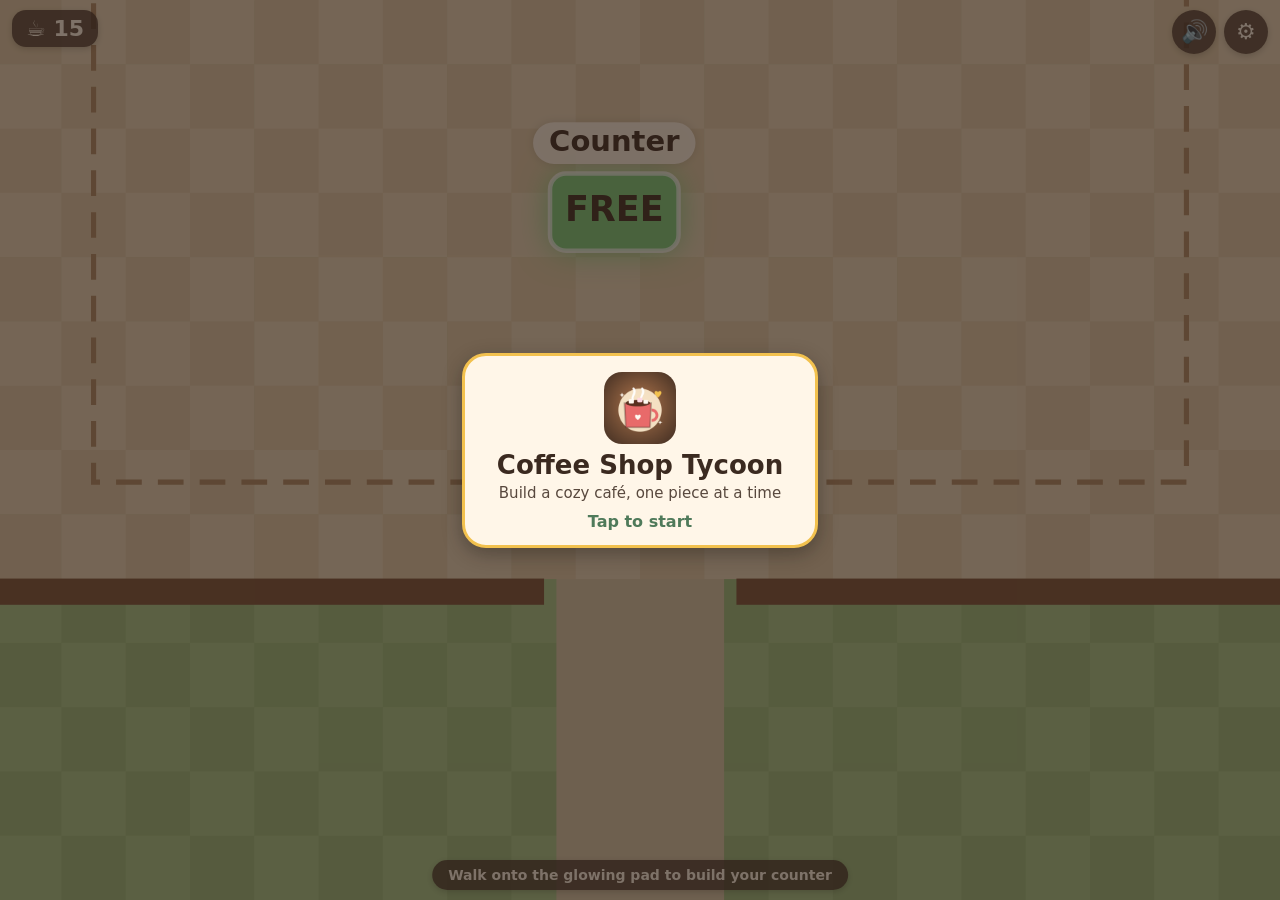
<file: index.html>
<!doctype html>
<html lang="en">
<head>
  <meta charset="utf-8">
  <!-- Fit the phone screen exactly, include the notch area, and block pinch-zoom -->
  <meta name="viewport" content="width=device-width, initial-scale=1, maximum-scale=1, user-scalable=no, viewport-fit=cover">
  <meta name="theme-color" content="#3b2a20">
  <title>Coffee Shop Tycoon</title>
  <!-- Phone install ("Add to Home Screen"): name, icon, fullscreen, landscape.
       Only works when the page comes from https:// (ignored from a file). -->
  <link rel="manifest" href="manifest.webmanifest">
  <link rel="icon" type="image/png" sizes="192x192" href="icon-192.png">
  <link rel="apple-touch-icon" href="apple-touch-icon.png">
  <meta name="mobile-web-app-capable" content="yes">
  <meta name="apple-mobile-web-app-capable" content="yes">
  <meta name="apple-mobile-web-app-status-bar-style" content="black-translucent">
  <meta name="apple-mobile-web-app-title" content="Café">
  <link rel="stylesheet" href="style.css">
</head>
<body>
  <!-- The game world is drawn on this canvas -->
  <canvas id="game"></canvas>

  <!-- HUD: plain HTML laid over the canvas -->
  <div id="hud">
    <div id="money">
      <div id="cash">☕ 0</div>
      <div id="cozy"></div>
    </div>
    <div id="buttons">
      <button id="mute-btn" aria-label="Sound on or off">🔊</button>
      <button id="settings-btn" aria-label="Settings">⚙</button>
    </div>
    <!-- "What to do next" tip for new players -->
    <div id="hint"></div>
    <!-- Big celebration banner ("Bakery Corner is open!") -->
    <div id="banner">
      <div id="banner-title"></div>
      <div id="banner-text"></div>
    </div>
  </div>

  <!-- Settings panel (opened with the ⚙ button; the game pauses) -->
  <div id="settings" hidden>
    <div class="panel">
      <h2>Your café</h2>
      <!-- Two columns side by side in landscape: stats | switches and buttons -->
      <div class="panel-cols">
      <ul id="stats"></ul>
      <div>
      <!-- On/off switches (filled in by game.js) -->
      <div id="toggles"></div>
      <!-- Testing only: shown when the page is opened as index.html?cheat -->
      <div id="cheats" hidden>
        <p class="cheat-title">🧪 Testing: add money</p>
        <div class="row" id="cheat-buttons"></div>
      </div>
      <div id="reset-ask">
        <button id="reset-btn" class="btn btn-soft">Reset progress</button>
      </div>
      <div id="reset-confirm" hidden>
        <p>Start over with an empty café? Everything you built and earned will be gone. This can't be undone.</p>
        <div class="row">
          <button id="reset-no" class="btn">Keep playing</button>
          <button id="reset-yes" class="btn btn-danger">Yes, start over</button>
        </div>
      </div>
      </div>
      </div>
      <button id="settings-close" class="btn btn-main">Back to the café</button>
    </div>
  </div>

  <!-- Title card, shown when the game opens. The first tap starts the
       game (and the sound: browsers only allow sound after a tap). -->
  <div id="start">
    <div class="start-card">
      <img class="start-icon" src="icon-192.png" alt="">
      <h1>Coffee Shop Tycoon</h1>
      <p id="start-text">Build a cozy café, one piece at a time</p>
      <p class="start-tap">Tap to start</p>
    </div>
  </div>

  <!-- Shown instead of the game when the phone is held upright -->
  <div id="rotate">
    <div class="rotate-icon">↻</div>
    <p>Rotate your phone</p>
    <p class="small">The café is best enjoyed sideways ☕</p>
  </div>

  <!-- Classic scripts; config.js must load first -->
  <script src="config.js"></script>
  <script src="world.js"></script>
  <script src="path.js"></script>
  <script src="customers.js"></script>
  <script src="helpers.js"></script>
  <script src="save.js"></script>
  <script src="render.js"></script>
  <script src="art.js"></script>
  <script src="input.js"></script>
  <script src="sound.js"></script>
  <script src="game.js"></script>
</body>
</html>
</file>
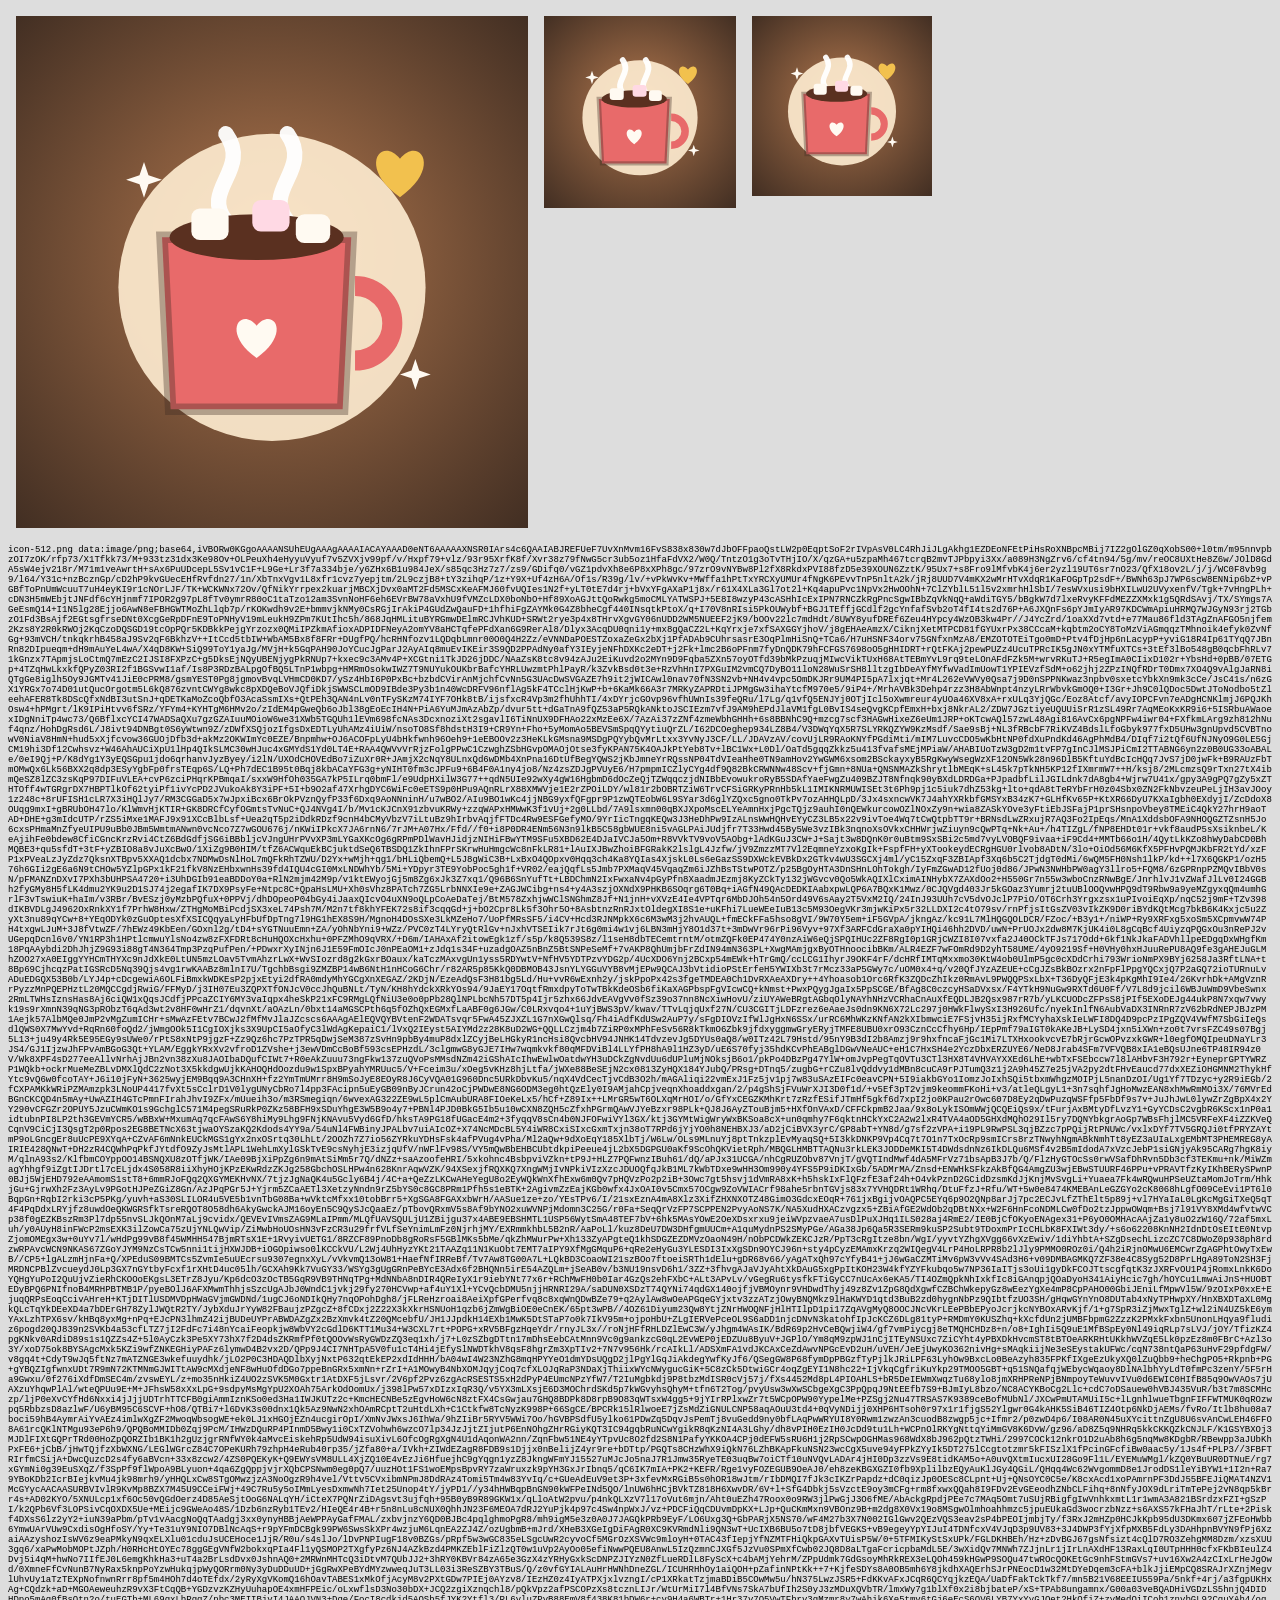
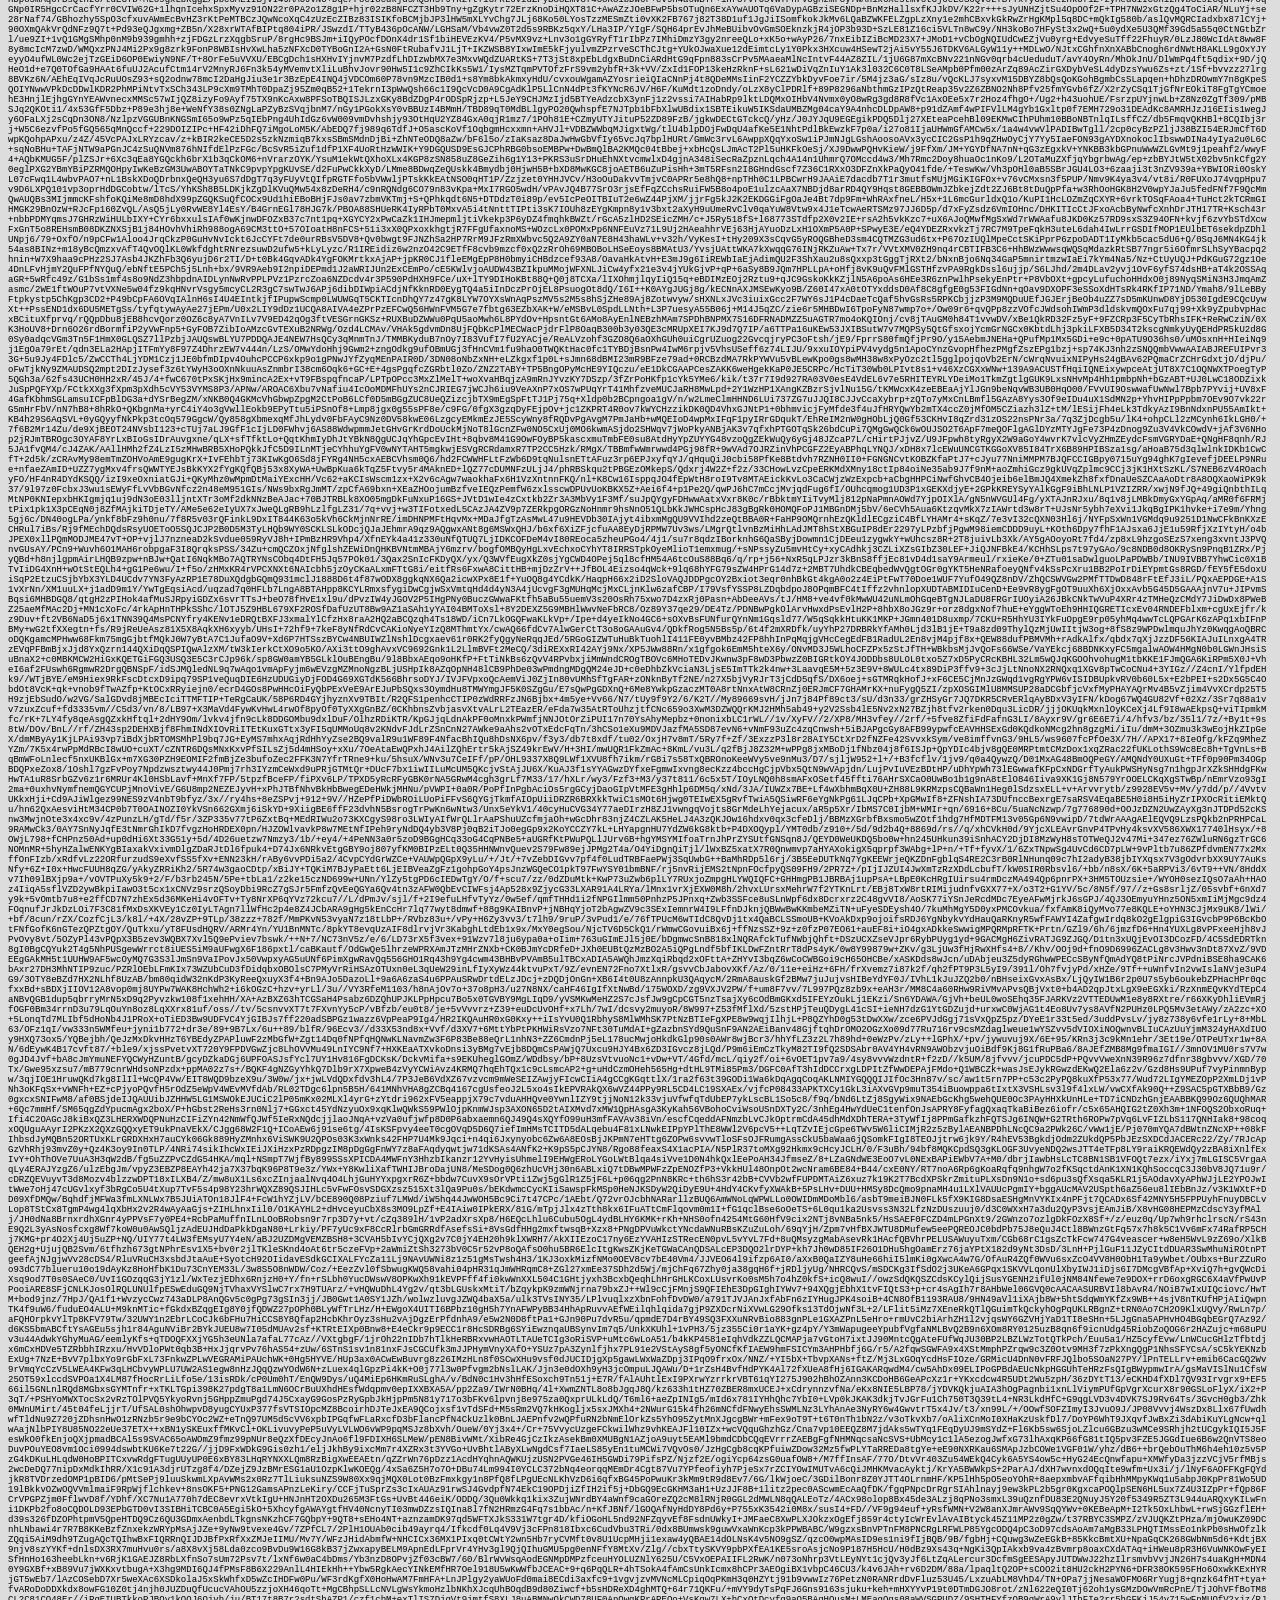
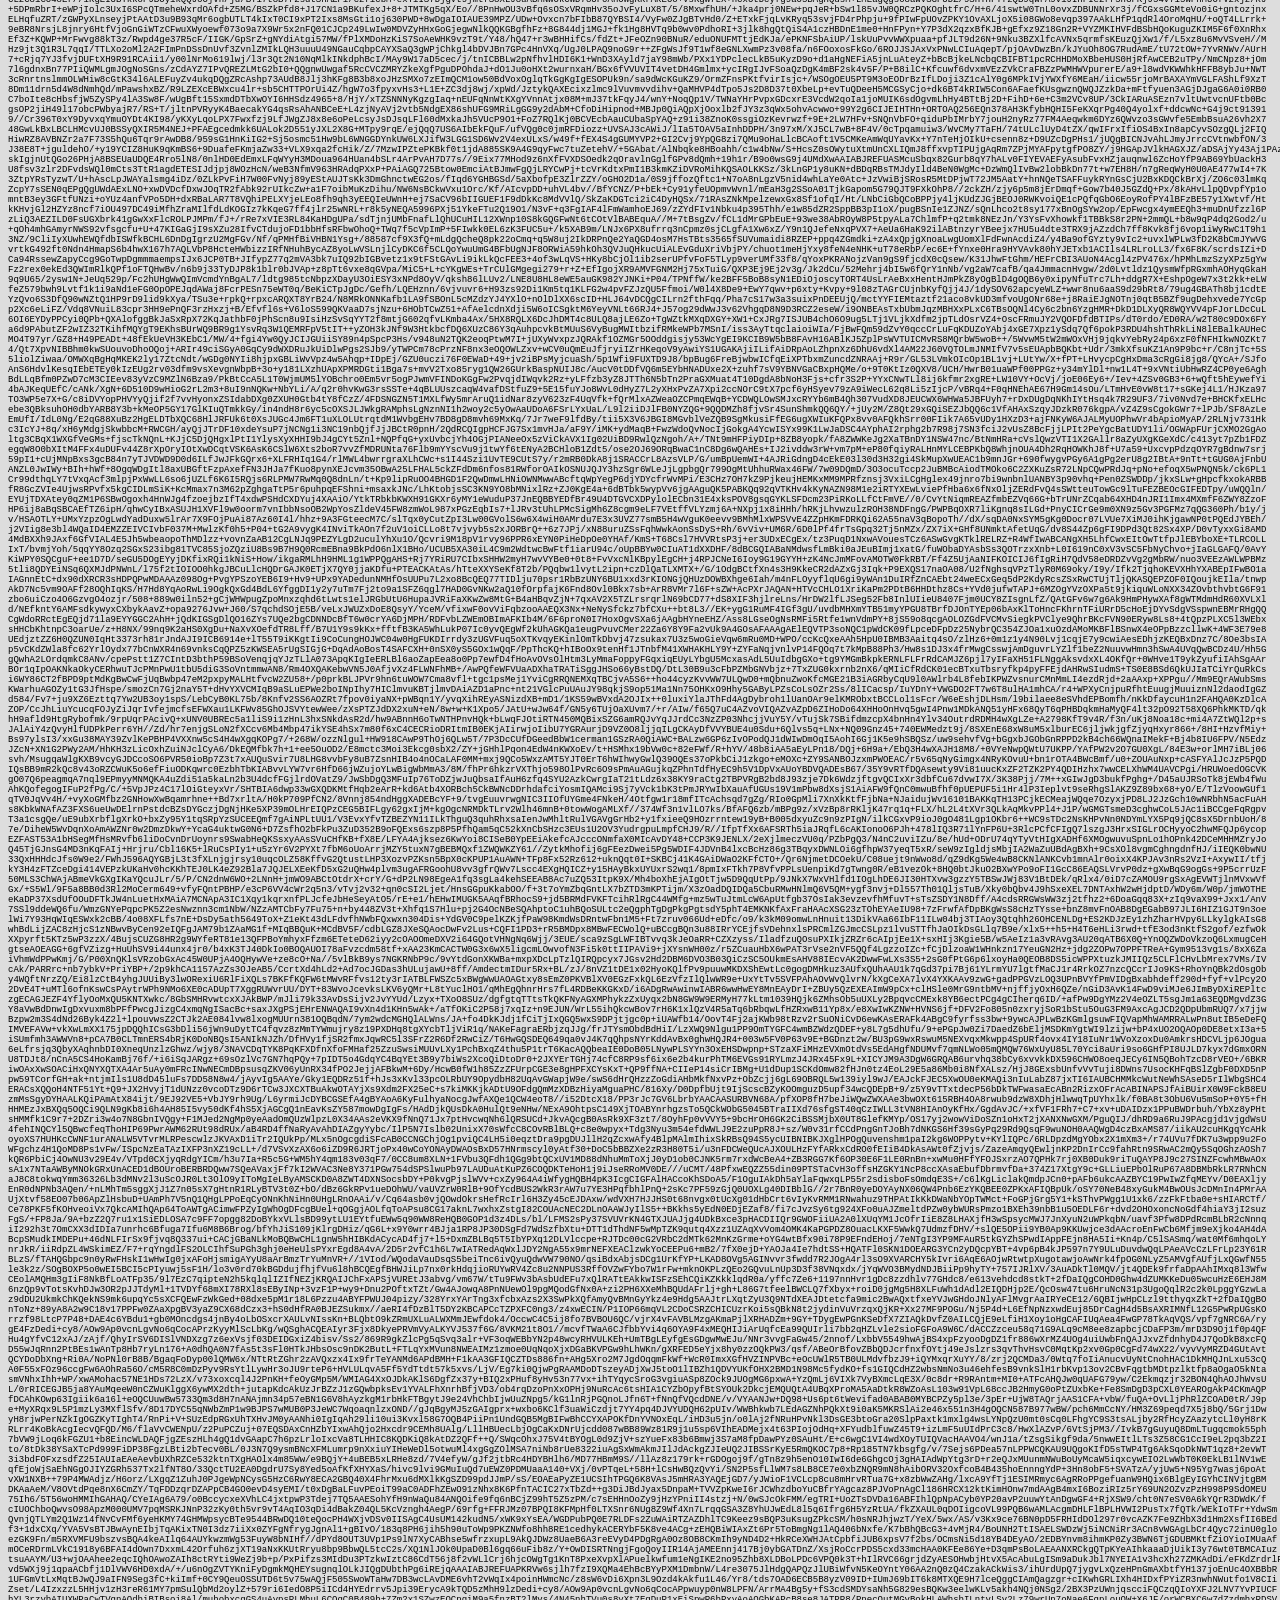
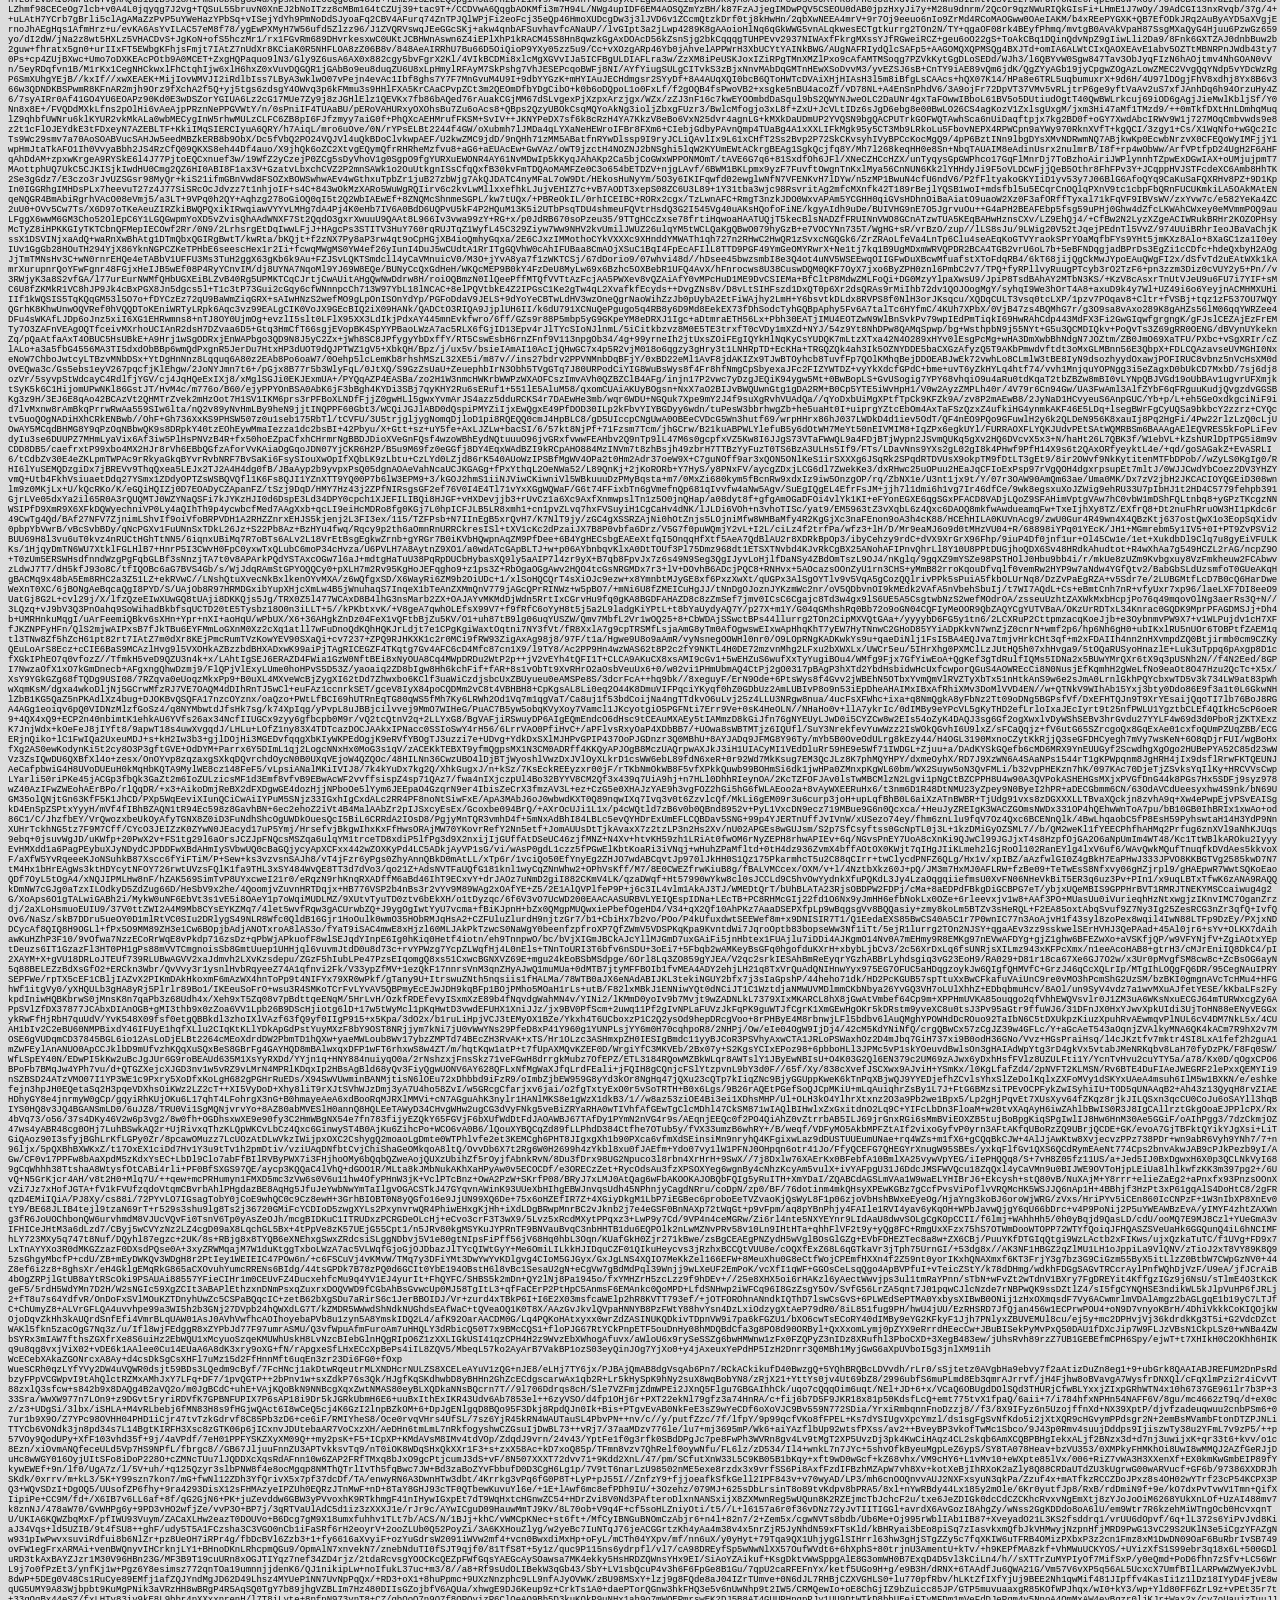
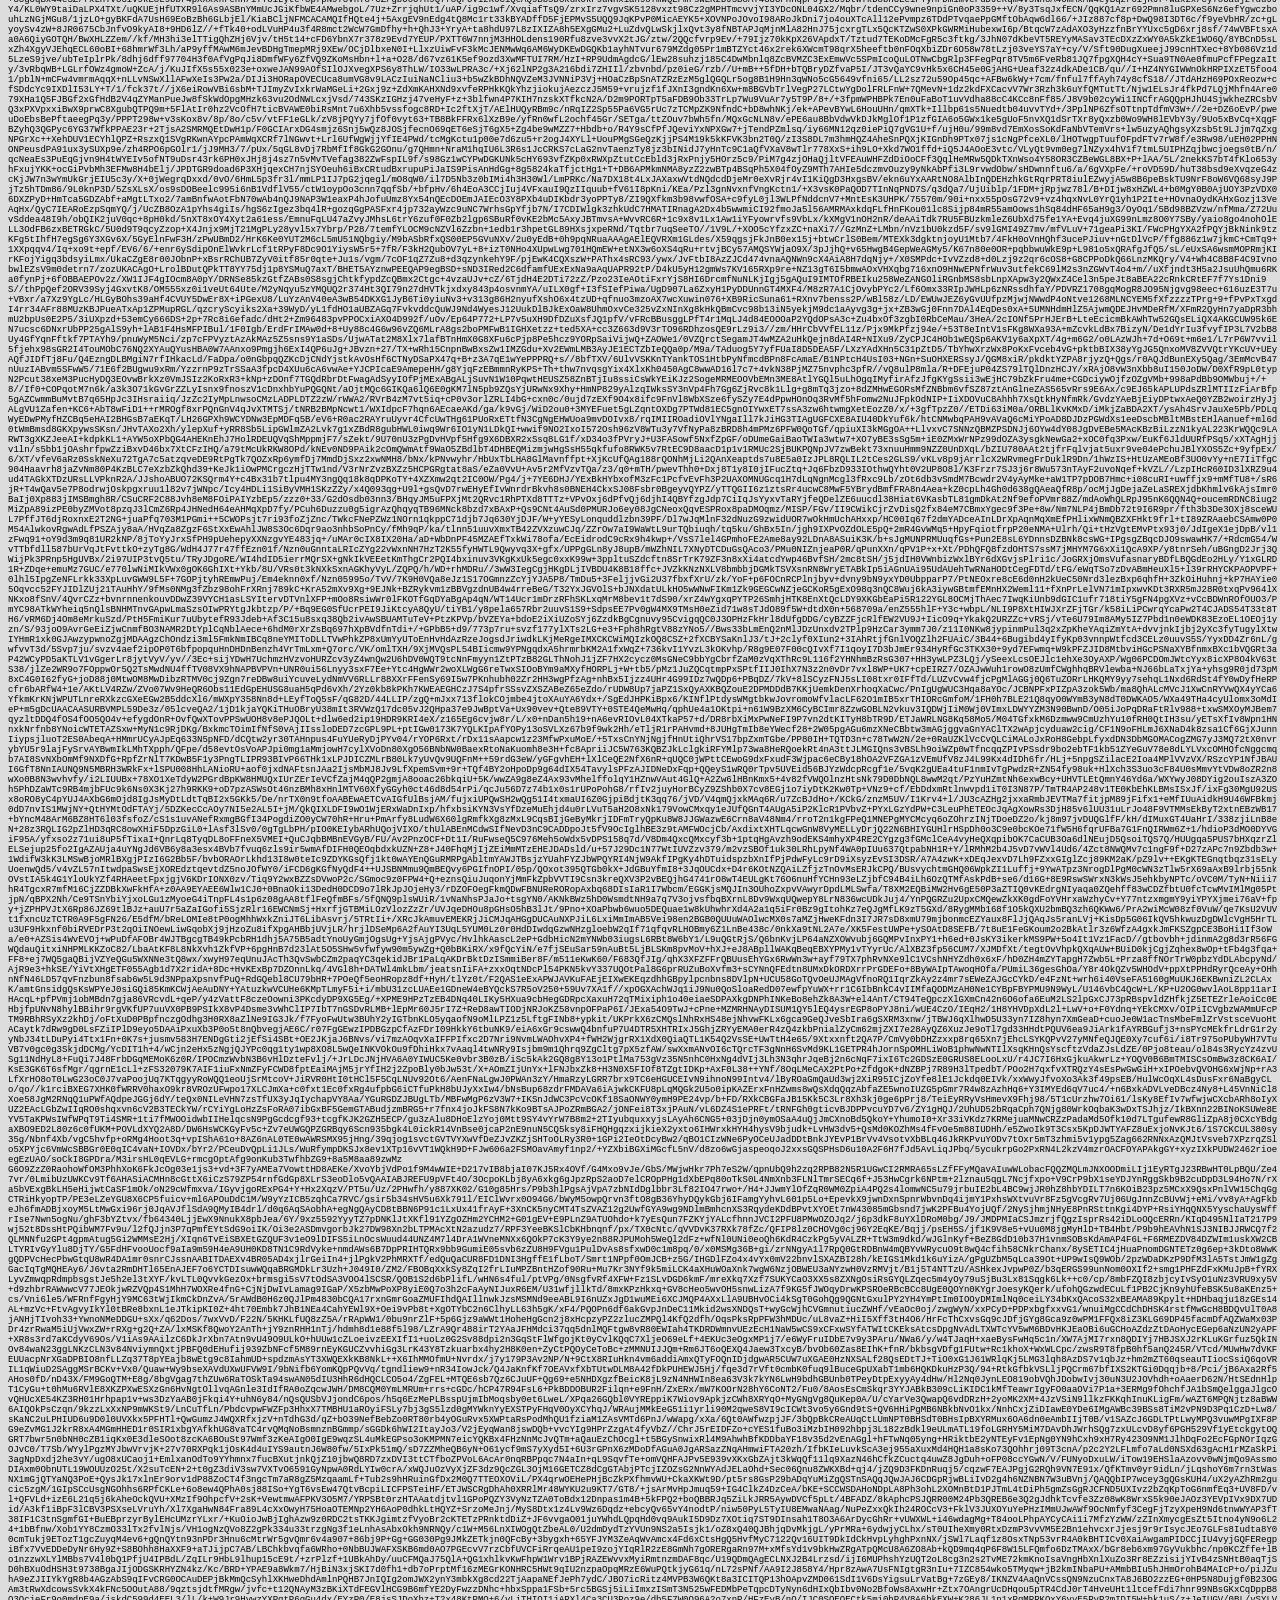
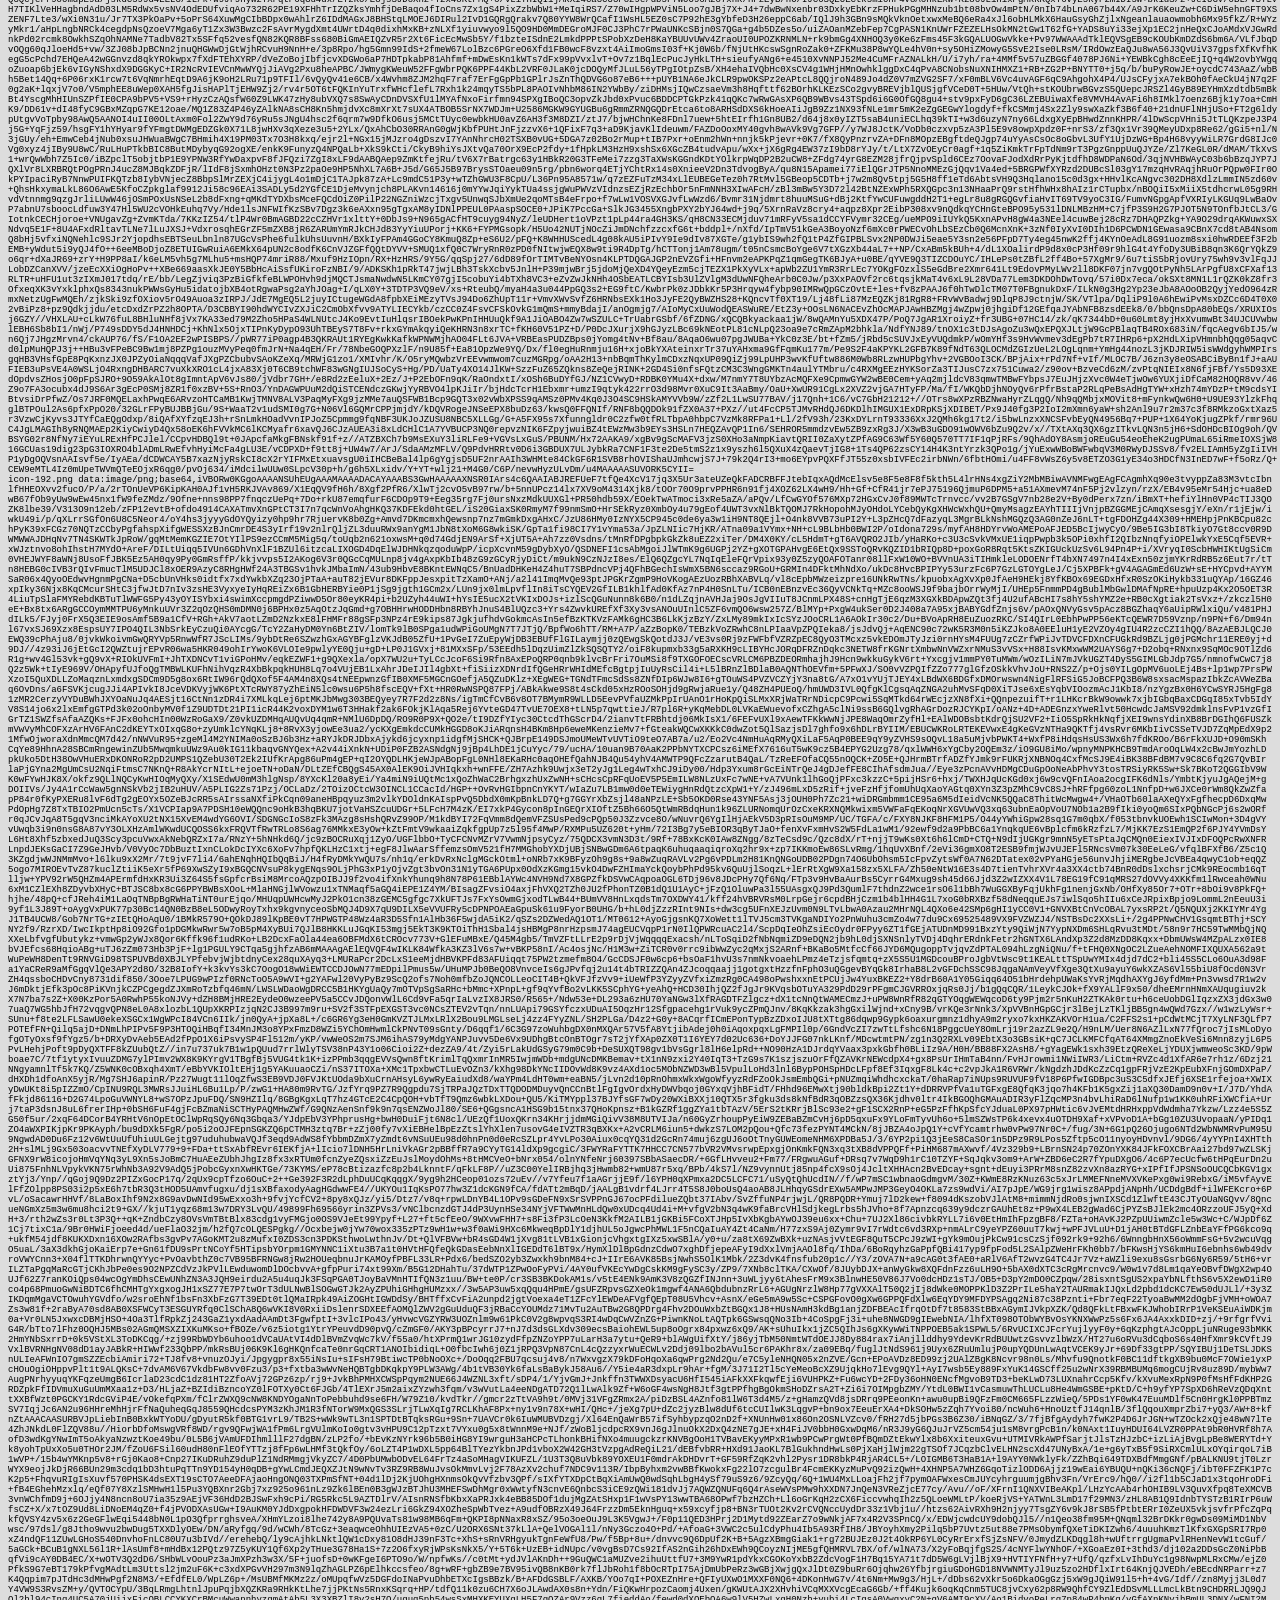
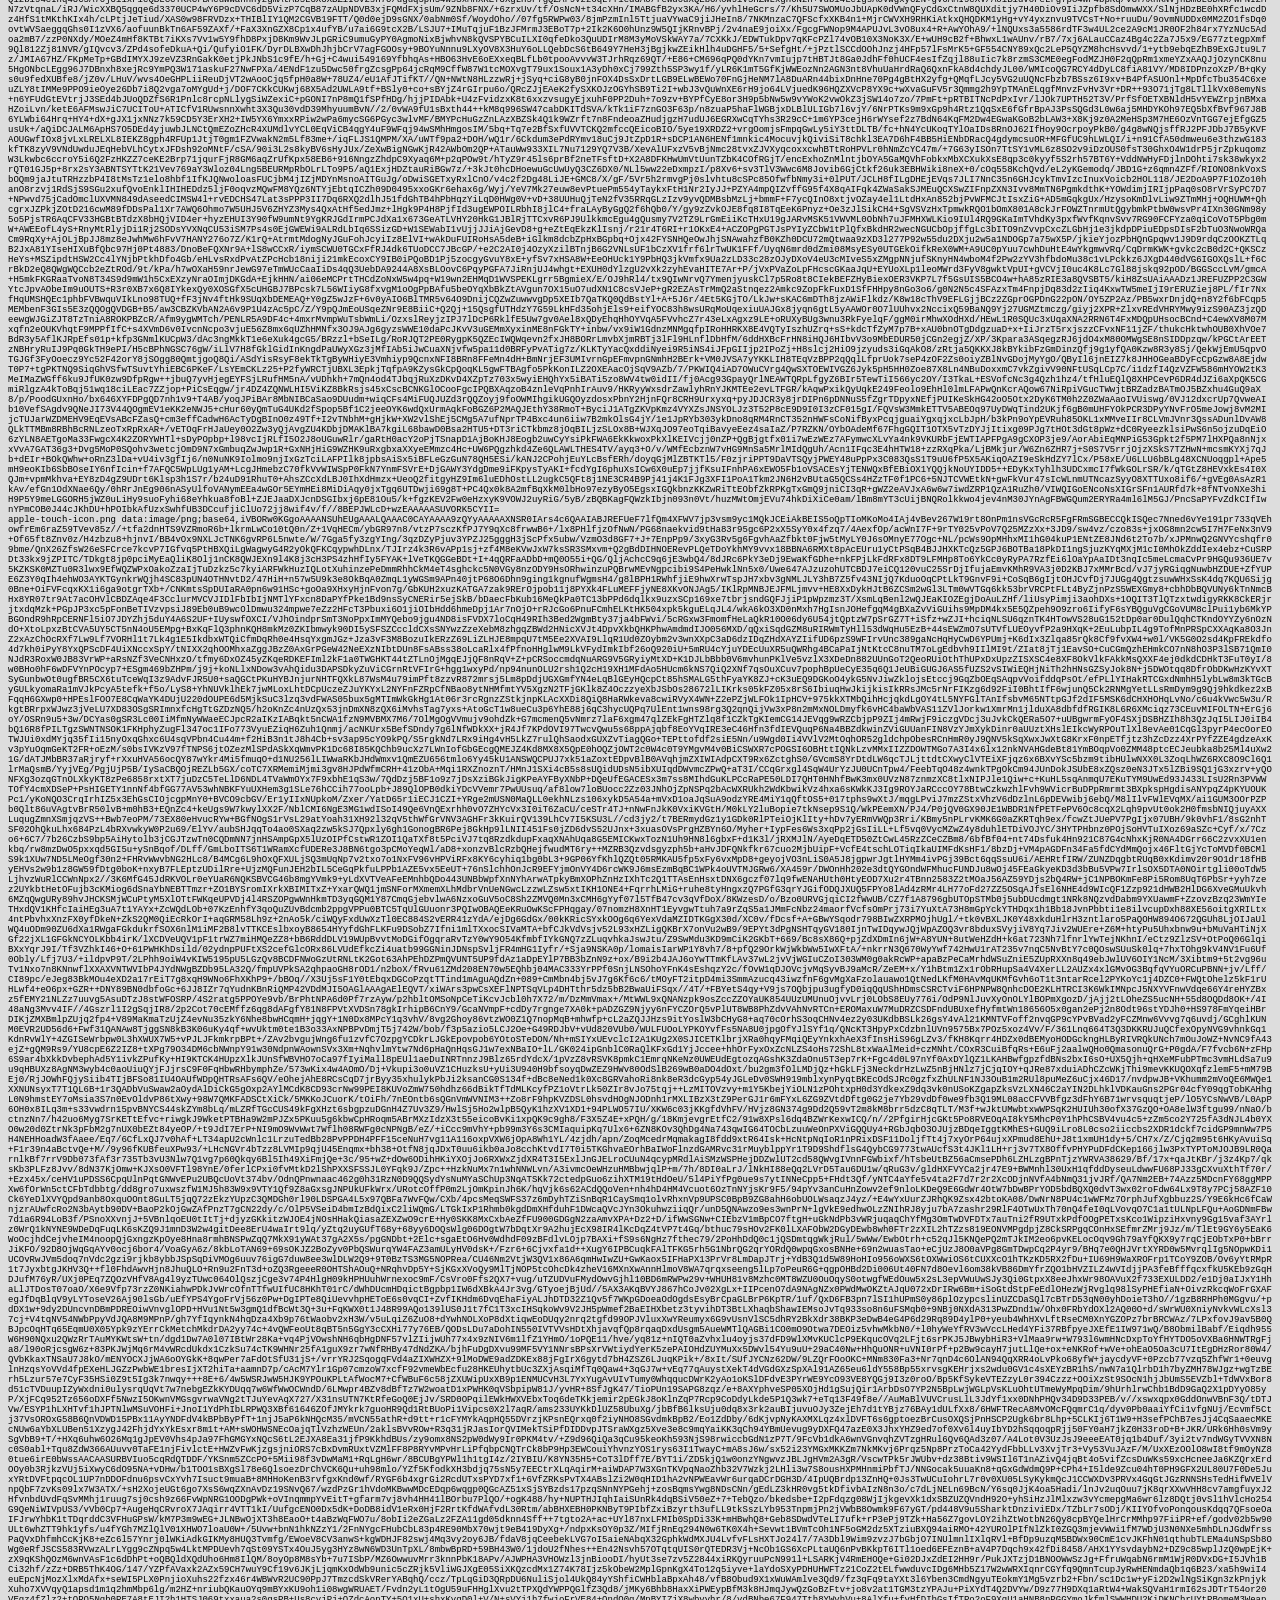
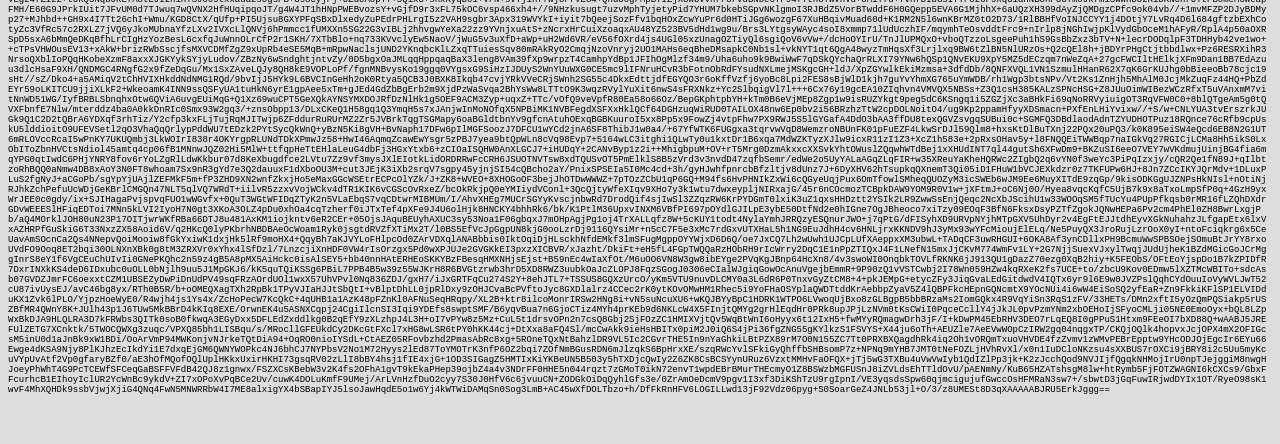
<file: tools/icon.html>
<!doctype html>
<html lang="en">
<head>
<meta charset="utf-8">
<title>Make app icons</title>
<style>
  body { background: #ddd; font-family: system-ui, sans-serif; }
  canvas { margin: 8px; vertical-align: top; }
  pre { white-space: pre-wrap; word-break: break-all; font-size: 9px; }
</style>
</head>
<body>
<!--
  Draws the home-screen icon with the game's own drawing code (art.js)
  and shows it in three sizes. The PNGs in the project folder were made
  from this page:
    - open it in a browser and right-click → "Save image as…", or
    - run headless Chrome with --dump-dom and decode the data URLs below.
  Not loaded by the game.
-->
<div id="icons"></div>
<pre id="out"></pre>

<script src="../config.js"></script>
<script>var ctx = null; // art.js draws on this global; set per icon below</script>
<script src="../art.js"></script>
<script>
// The icon files to make: file name and size in pixels.
var ICONS = [
  { file: 'icon-512.png', size: 512 },
  { file: 'icon-192.png', size: 192 },
  { file: 'apple-touch-icon.png', size: 180 },
];

// Draw the icon on a square of `s` pixels.
// The background fills the whole square (phones cut their own rounded
// corners or circles out of it); the cup stays in the middle 70%, so
// nothing important gets cut off.
function drawIcon(s) {
  // warm background: caramel in the middle fading to coffee brown
  var bg = ctx.createRadialGradient(s * 0.5, s * 0.45, s * 0.05, s * 0.5, s * 0.5, s * 0.75);
  bg.addColorStop(0, '#a8714a');
  bg.addColorStop(1, '#3b2a20');
  ctx.fillStyle = bg;
  ctx.fillRect(0, 0, s, s);

  // a soft round glow behind the cup
  fillCircle(s * 0.5, s * 0.53, s * 0.3, 'rgba(255, 238, 210, 0.9)');

  // two curly steam wisps
  ctx.save();
  ctx.strokeStyle = 'rgba(255, 255, 255, 0.95)';
  ctx.lineWidth = s * 0.03;
  ctx.lineCap = 'round';
  [-0.06, 0.06].forEach(function (dx) {
    var x = s * (0.47 + dx);
    ctx.beginPath();
    ctx.moveTo(x, s * 0.4);
    ctx.bezierCurveTo(x - s * 0.05, s * 0.34, x + s * 0.05, s * 0.3, x, s * 0.23);
    ctx.stroke();
  });
  ctx.restore();

  // the game's own hot chocolate mug (red, with a heart), drawn big
  drawMenuItem('hotchoc', s * 0.47, s * 0.6, s * 0.56);

  // a little heart and sparkles, for the cozy feeling
  drawHeart(s * 0.75, s * 0.3, s * 0.06, '#f2c14e');
  drawSparkle(s * 0.25, s * 0.32, s * 0.035, '#fffaf2');
  drawSparkle(s * 0.78, s * 0.7, s * 0.03, '#fffaf2');
}

// Make each icon, show it, and list its PNG data.
var lines = [];
ICONS.forEach(function (icon) {
  var canvas = document.createElement('canvas');
  canvas.width = canvas.height = icon.size;
  canvas.title = icon.file;
  ctx = canvas.getContext('2d');
  drawIcon(icon.size);
  document.getElementById('icons').appendChild(canvas);
  lines.push(icon.file + ' ' + canvas.toDataURL('image/png'));
});
document.getElementById('out').textContent = lines.join('\n');
</script>
</body>
</html>
</file>
<file: style.css>
/* ===== Color tokens (cozy café palette) ===== */
:root {
  --cream: #fff6e8;
  --coffee: #3b2a20;
  --coffee-soft: rgba(59, 42, 32, 0.78);
  --green: #8fb87a;
  --sky: #a8c98a;
  --gold: #f2c14e;
  --green-dark: #4f7a5a;
}

/* ===== Page: fill the screen, no scrolling, no zoom, no text selection ===== */
html, body {
  margin: 0;
  width: 100%;
  height: 100%;
  overflow: hidden;
  background: var(--sky);
  font-family: system-ui, -apple-system, "Segoe UI", Roboto, sans-serif;
  color: var(--cream);
  touch-action: none;          /* stop the browser from panning/zooming on touch */
  overscroll-behavior: none;   /* stop pull-to-refresh */
  user-select: none;
  -webkit-user-select: none;
  -webkit-touch-callout: none;
  -webkit-tap-highlight-color: transparent;
}

/* The canvas covers the whole screen */
#game {
  position: fixed;
  inset: 0;
  width: 100%;
  height: 100%;
  display: block;
}

/* ===== HUD ===== */
#hud {
  position: fixed;
  inset: 0;
  pointer-events: none; /* taps pass through to the game, except on buttons */
  /* keep clear of notches and rounded corners */
  padding: max(10px, env(safe-area-inset-top)) max(12px, env(safe-area-inset-right))
           max(10px, env(safe-area-inset-bottom)) max(12px, env(safe-area-inset-left));
  display: flex;
  justify-content: space-between;
  align-items: flex-start;
}

#money {
  background: var(--coffee-soft);
  border-radius: 14px;
  padding: 6px 14px;
  box-shadow: 0 2px 6px rgba(0, 0, 0, 0.2);
}

#cash {
  font-size: 22px;
  font-weight: 700;
}

#cozy {
  font-size: 13px;
  opacity: 0.9;
}
#cozy:empty { display: none; }

/* little bounce when coins land in the cash display */
#money.bump { animation: bump 0.25s ease-out; }
@keyframes bump {
  0%   { transform: scale(1); }
  40%  { transform: scale(1.12); }
  100% { transform: scale(1); }
}

/* "what to do next" tip, bottom center */
#hint {
  position: fixed;
  left: 50%;
  bottom: max(10px, env(safe-area-inset-bottom));
  transform: translate(-50%, 20px);
  max-width: calc(100% - 32px);
  background: var(--coffee-soft);
  border-radius: 999px;
  padding: 7px 16px;
  font-size: 14px;
  font-weight: 600;
  text-align: center;
  opacity: 0;
  transition: opacity 0.3s, transform 0.3s;
  box-shadow: 0 2px 6px rgba(0, 0, 0, 0.2);
}
#hint.show {
  opacity: 1;
  transform: translate(-50%, 0);
}

#buttons { display: flex; gap: 8px; }
#settings-btn, #mute-btn {
  pointer-events: auto;
  width: 44px;
  height: 44px;
  border: none;
  border-radius: 50%;
  background: var(--coffee-soft);
  color: var(--cream);
  font-size: 22px;
  box-shadow: 0 2px 6px rgba(0, 0, 0, 0.2);
  cursor: pointer;
}

/* ===== Celebration banner (top center) ===== */
#banner {
  position: fixed;
  left: 50%;
  top: max(14px, env(safe-area-inset-top));
  transform: translate(-50%, -140%);
  max-width: calc(100% - 140px);
  background: #fff6e8;
  color: var(--coffee);
  border: 3px solid var(--gold);
  border-radius: 18px;
  padding: 8px 20px 10px;
  text-align: center;
  box-shadow: 0 4px 14px rgba(0, 0, 0, 0.25);
  opacity: 0;
  transition: opacity 0.35s, transform 0.35s;
}
#banner.show {
  opacity: 1;
  transform: translate(-50%, 0);
  animation: wiggle 0.6s ease-out;
}
#banner-title { font-size: 20px; font-weight: 800; }
#banner-text { font-size: 13px; opacity: 0.85; margin-top: 2px; }
#banner-text:empty { display: none; }
@keyframes wiggle {
  0%   { transform: translate(-50%, 0) scale(0.7); }
  50%  { transform: translate(-50%, 0) scale(1.06); }
  100% { transform: translate(-50%, 0) scale(1); }
}

/* ===== Settings panel ===== */
#settings {
  position: fixed;
  inset: 0;
  background: rgba(40, 28, 20, 0.55); /* dims the café behind; also catches taps */
  display: flex;
  align-items: center;
  justify-content: center;
  padding: 16px;
}
#settings[hidden] { display: none; }
.panel {
  background: #fff6e8;
  color: var(--coffee);
  border-radius: 20px;
  padding: 14px 20px 16px;
  width: min(640px, 100%);
  max-height: 100%;
  overflow-y: auto;
  box-shadow: 0 6px 20px rgba(0, 0, 0, 0.3);
  text-align: center;
}
.panel h2 { margin: 2px 0 8px; font-size: 20px; }
.panel p { font-size: 14px; margin: 6px 0 10px; }
.panel-cols { display: grid; grid-template-columns: 1fr 1fr; gap: 16px; text-align: left; }
.panel-cols #reset-ask, .panel-cols #reset-confirm { text-align: center; }
/* narrow screens: one column */
@media (max-width: 560px) { .panel-cols { grid-template-columns: 1fr; gap: 0; } }
#stats { list-style: none; margin: 0 0 10px; padding: 0; font-size: 14px; }
#stats li { display: flex; justify-content: space-between; padding: 3px 4px; border-bottom: 1px dashed #e3d2b8; }
.row { display: flex; gap: 8px; justify-content: center; }
.btn {
  min-height: 44px;           /* big enough for a thumb */
  padding: 0 16px;
  border: none;
  border-radius: 999px;
  font: inherit;
  font-size: 15px;
  font-weight: 700;
  cursor: pointer;
  background: #efe3d0;
  color: var(--coffee);
}
.btn-main { background: var(--green-dark); color: #fff6e8; width: 100%; margin-top: 10px; }
.btn-soft { background: transparent; color: #b5523b; text-decoration: underline; }
.btn-danger { background: #c4574a; color: #fff6e8; }

/* On/off switches in the settings */
#toggles { display: flex; flex-direction: column; gap: 6px; margin: 0 0 6px; }
.toggle {
  display: flex; justify-content: space-between; align-items: center;
  min-height: 44px; padding: 0 14px;
  border: none; border-radius: 14px;
  font: inherit; font-size: 15px; font-weight: 600;
  background: #f3e8d6; color: var(--coffee);
  cursor: pointer;
}
.toggle .pill {
  min-width: 52px; padding: 4px 10px; border-radius: 999px;
  font-size: 13px; font-weight: 800;
  background: #c9b9a3; color: #fff6e8;
}
.toggle.on .pill { background: var(--green-dark); }
.toggle:disabled { opacity: 0.55; cursor: default; }

/* Testing money buttons (only with ?cheat in the address) */
#cheats { margin: 0 0 10px; padding: 8px; border-radius: 14px; background: #f3e6f7; }
#cheats .cheat-title { margin: 0 0 6px; font-weight: 700; }
#cheat-buttons { flex-wrap: wrap; }
#cheat-buttons .btn { padding: 0 12px; background: #e3cdea; }

/* ===== Tap-to-start title card ===== */
#start {
  position: fixed;
  inset: 0;
  background: rgba(40, 28, 20, 0.6); /* the café shows through, dimmed */
  display: flex;
  align-items: center;
  justify-content: center;
  padding: 16px;
  cursor: pointer;
  transition: opacity 0.4s;
}
#start.hide { opacity: 0; pointer-events: none; }
#start[hidden] { display: none; }
.start-card {
  background: var(--cream);
  color: var(--coffee);
  border: 3px solid var(--gold);
  border-radius: 24px;
  padding: 16px 32px 14px;
  text-align: center;
  box-shadow: 0 6px 20px rgba(0, 0, 0, 0.3);
  animation: wiggle-in 0.6s ease-out;
}
.start-icon { width: 72px; height: 72px; border-radius: 18px; display: block; margin: 0 auto 6px; }
.start-card h1 { margin: 0; font-size: 26px; font-weight: 800; }
#start-text { margin: 4px 0 10px; font-size: 15px; opacity: 0.85; }
.start-tap {
  margin: 0;
  font-size: 16px;
  font-weight: 800;
  color: var(--green-dark);
  animation: pulse 1.6s ease-in-out infinite;
}
@keyframes pulse {
  0%, 100% { opacity: 1; transform: scale(1); }
  50%      { opacity: 0.55; transform: scale(0.96); }
}
@keyframes wiggle-in {
  0%   { transform: scale(0.7); opacity: 0; }
  60%  { transform: scale(1.04); opacity: 1; }
  100% { transform: scale(1); }
}

/* ===== Rotate overlay: hidden in landscape ===== */
#rotate {
  display: none;
  position: fixed;
  inset: 0;
  background: var(--coffee);
  color: var(--cream);
  flex-direction: column;
  align-items: center;
  justify-content: center;
  text-align: center;
  padding: 16px;
}

#rotate p {
  margin: 6px 0;
  font-size: 22px;
}

#rotate .small {
  font-size: 15px;
  opacity: 0.8;
}

.rotate-icon {
  font-size: 64px;
  animation: tilt 2s ease-in-out infinite;
}

/* gentle rocking hint for the rotate icon */
@keyframes tilt {
  0%, 100% { transform: rotate(0deg); }
  50%      { transform: rotate(90deg); }
}

/* ===== Portrait: show the overlay, hide the game ===== */
@media (orientation: portrait) {
  #rotate { display: flex; }
  #game, #hud, #settings, #start { display: none; }
}
</file>
